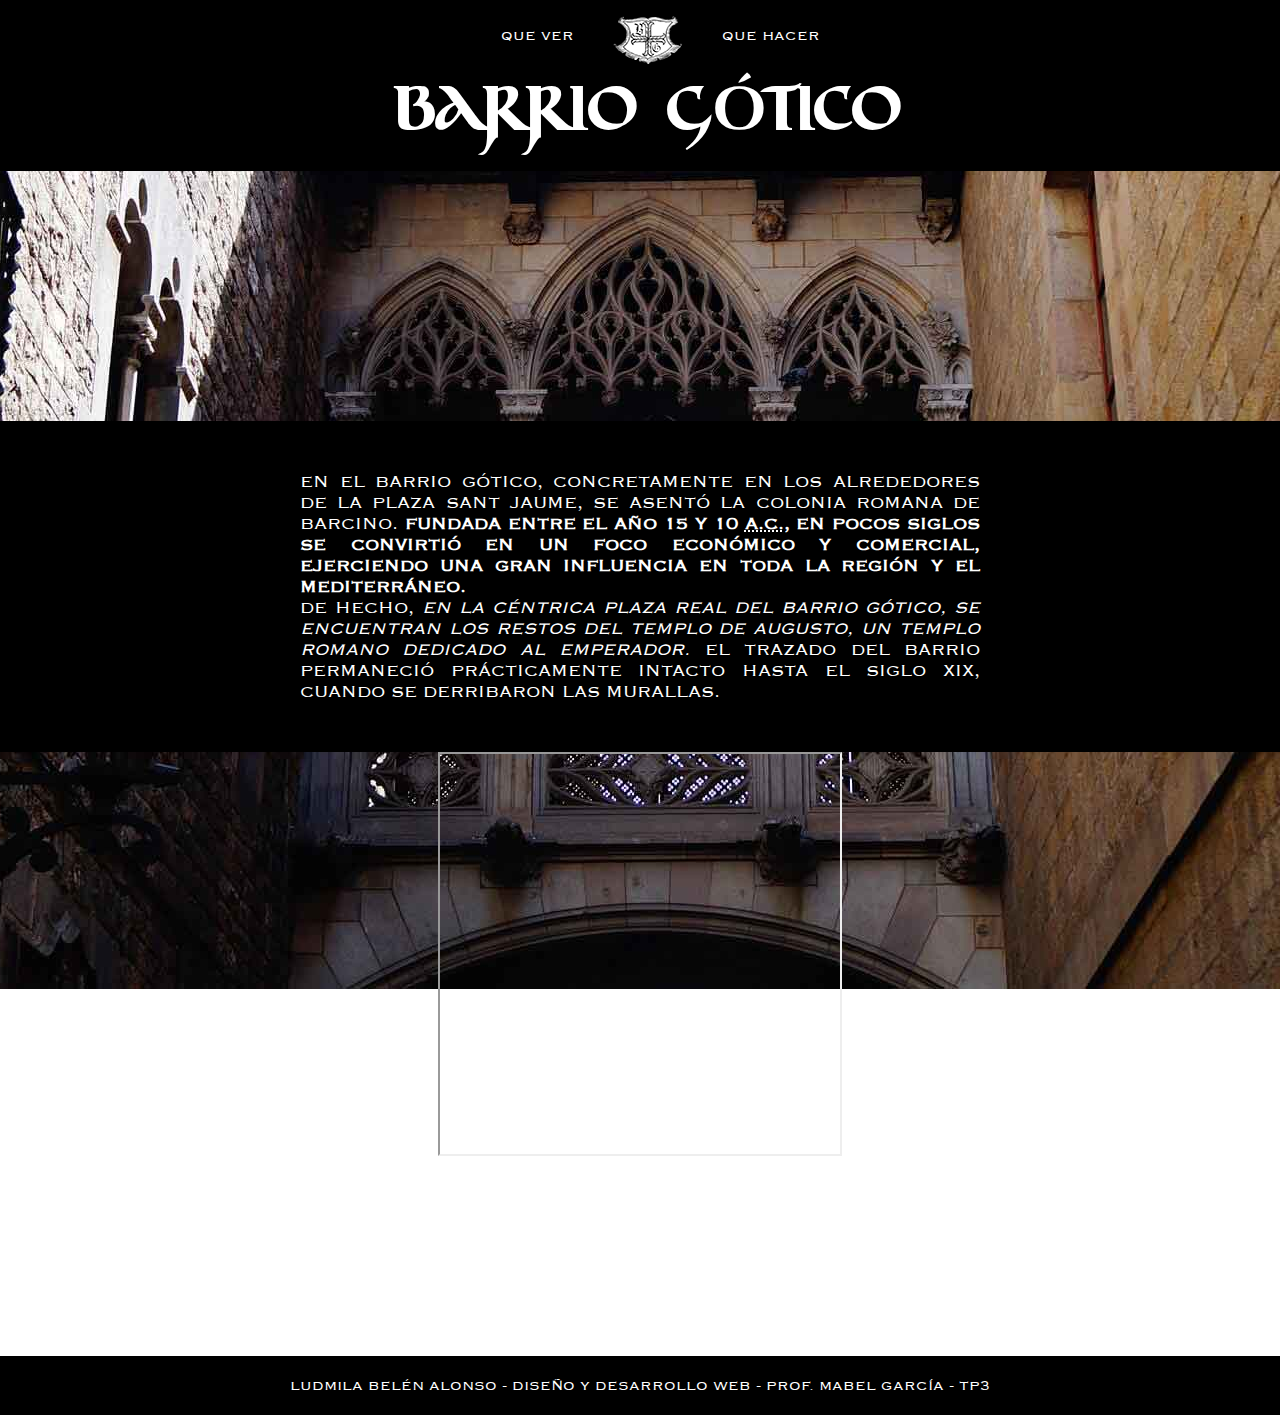
<file: index.html>
<!DOCTYPE html>
<html lang="es">
<head>
    <meta charset="UTF-8">
    <title>Bienvenido al Barrio Gótico</title>
    <link href="https://fonts.googleapis.com/css?family=Cinzel+Decorative&display=swap" rel="stylesheet">
    <link rel="stylesheet" href="style.css">
    <link rel="shortcut icon" href="favicon.ico" type="image/x-icon">
</head>
<body id="home">
    <main>
        <header>
            <nav class="menu">
               <ul>
                   <li><a href="secciones/quever.html">Que Ver</a></li>
                   <li><a href="#" id="inicio">Barrio Gótico</a></li>
                   <li><a href="secciones/quehacer.html">Que hacer</a></li>
               </ul>
            </nav>
            <h1>Barrio Gótico</h1>
        </header>
        <section >
            <article class="seccion">
                    <div>
                        <p id="p1">En el Barrio Gótico, concretamente en los alrededores de la Plaza Sant Jaume, se asentó la colonia romana de Barcino. <strong>Fundada entre el año 15 y 10 <abbr title="antes de Cristo">a.C.</abbr>, en pocos siglos se convirtió en un foco económico y comercial, ejerciendo una gran influencia en toda la región y el Mediterráneo.</strong></p> 
                        <p id="p2">De hecho, <em>en la céntrica Plaza Real del Barrio Gótico, se encuentran los restos del Templo de Augusto, un templo romano dedicado al emperador.</em> El trazado del barrio permaneció prácticamente intacto hasta el siglo XIX, cuando se derribaron las murallas.</p>
                    </div>
                    <div>
                        <iframe width="400" height="400" src="https://www.youtube.com/embed/IF3MSg73sgc" allow="accelerometer; autoplay; encrypted-media; gyroscope; picture-in-picture" allowfullscreen id="video"></iframe>
                    </div>
                    
                    
            </article>
        </section>
    </main>
    <footer class="footer">
        <p><!--Diseñado y desarrollado por--> Ludmila Belén Alonso - Diseño y Desarrollo Web - Prof. Mabel García - TP3 </p>
    </footer>
</body>
</html>
</file>
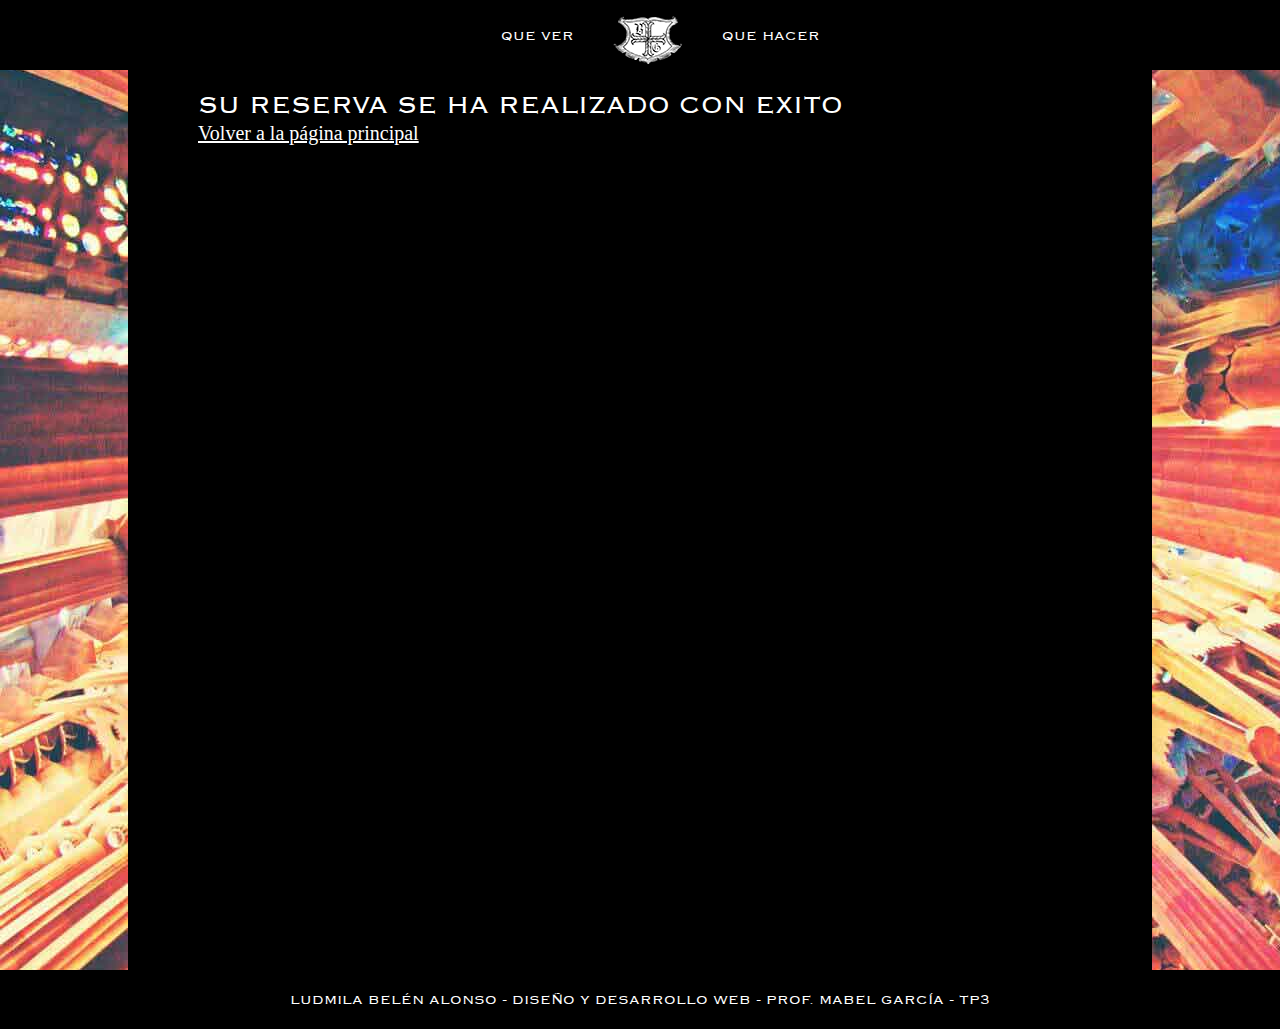
<file: secciones/gracias.html>
<!DOCTYPE html>
<html lang="es">
<head>
    <meta charset="UTF-8">
    <title>Gracias por reservar su actividades en el Barrio Gótico</title>
    <link href="https://fonts.googleapis.com/css?family=Cinzel+Decorative&display=swap" rel="stylesheet"/>
    <link rel="stylesheet" href="../style.css"/>
    <link rel="shortcut icon" href="../favicon.ico" type="image/x-icon">
</head>
<body id="gracias">
    <main>
        <header>
            <nav class="menu">
               <ul>
                   <li><a href="quever.html">Que Ver</a></li>
                   <li><a href="../index.html" id="inicio">Barrio Gótico</a></li>
                   <li><a href="quehacer.html">Que hacer</a></li>
               </ul>
            </nav>
        </header>
        
        <section class="gral">
            <article>
                <div class="encabezado">
                    <h1>Su reserva se ha realizado con exito</h1>
                    <a href="../index.html" class="boton">Volver a la página principal</a>
                </div>
                
            </article>
        </section>
    </main>
    <footer class="footer">
        <p><!--Diseñado y desarrollado por--> Ludmila Belén Alonso - Diseño y Desarrollo Web - Prof. Mabel García - TP3 </p>
    </footer>
</body>
</html>
</file>
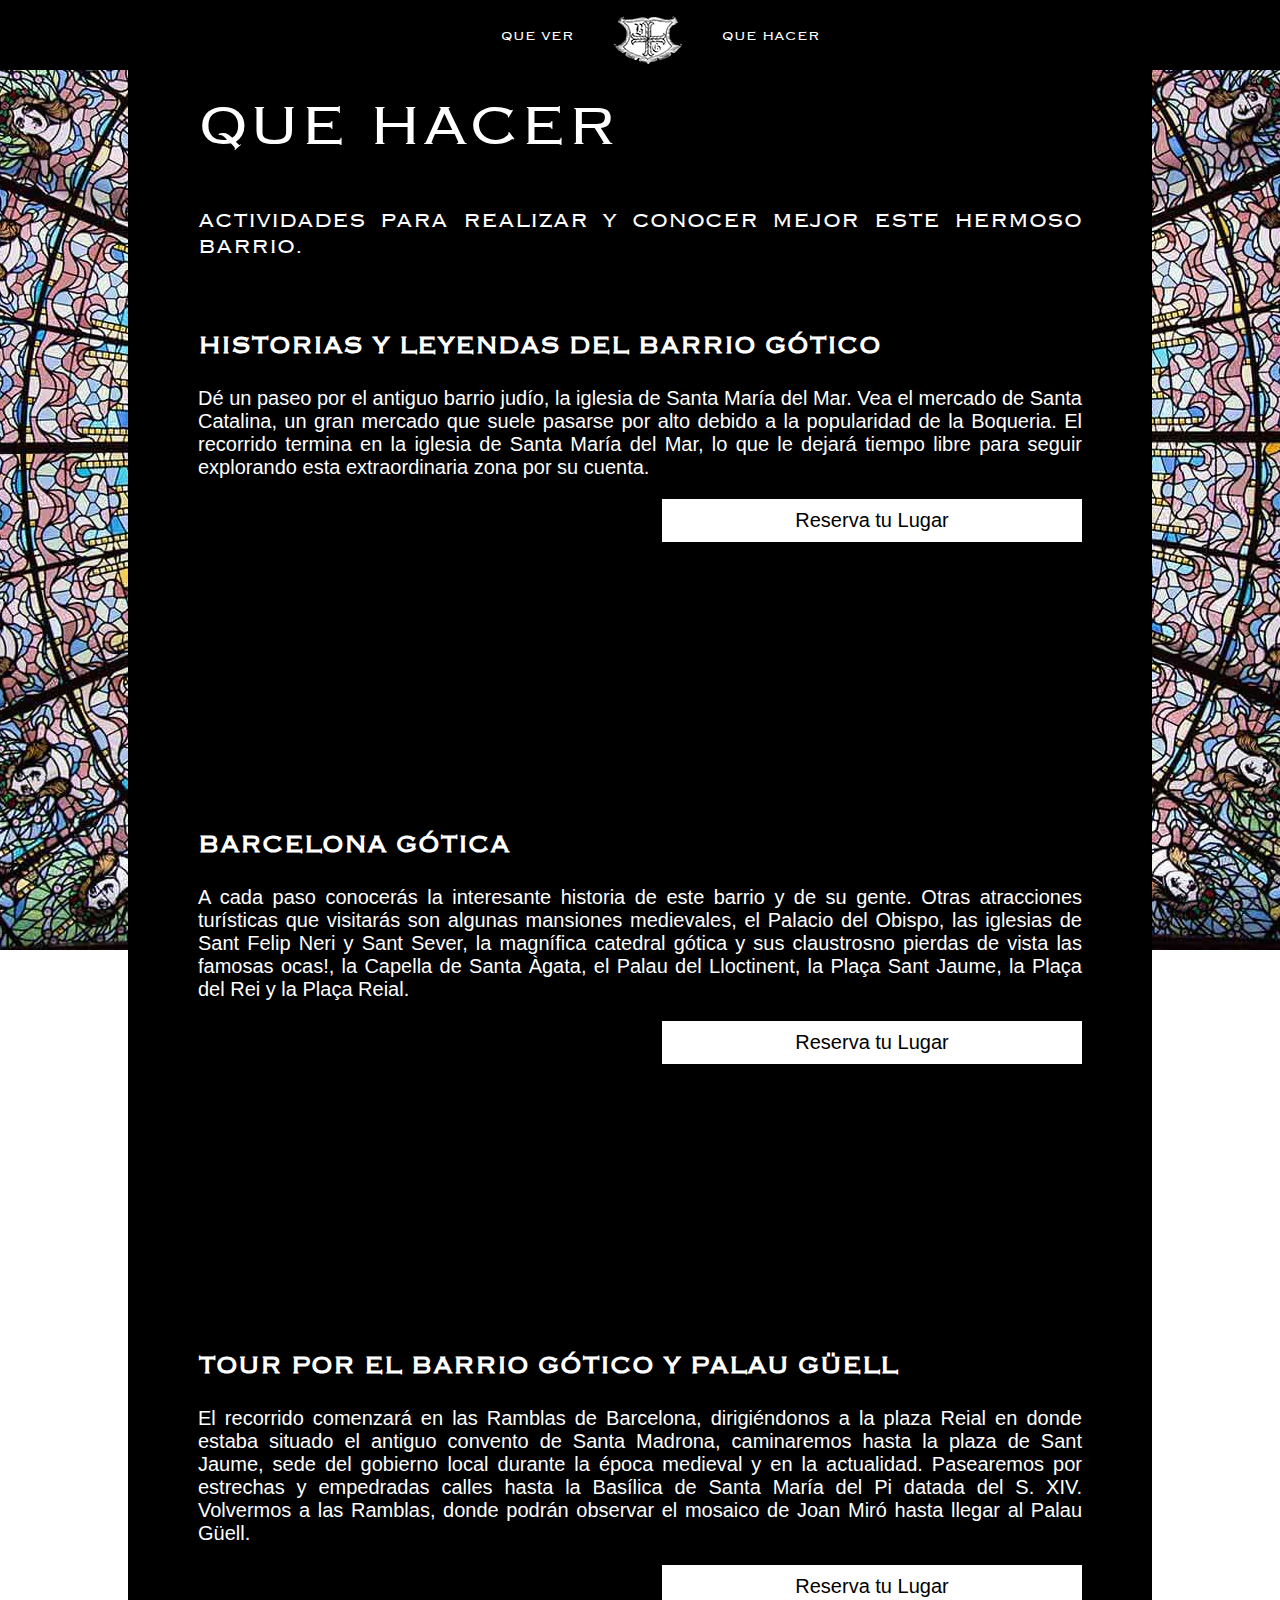
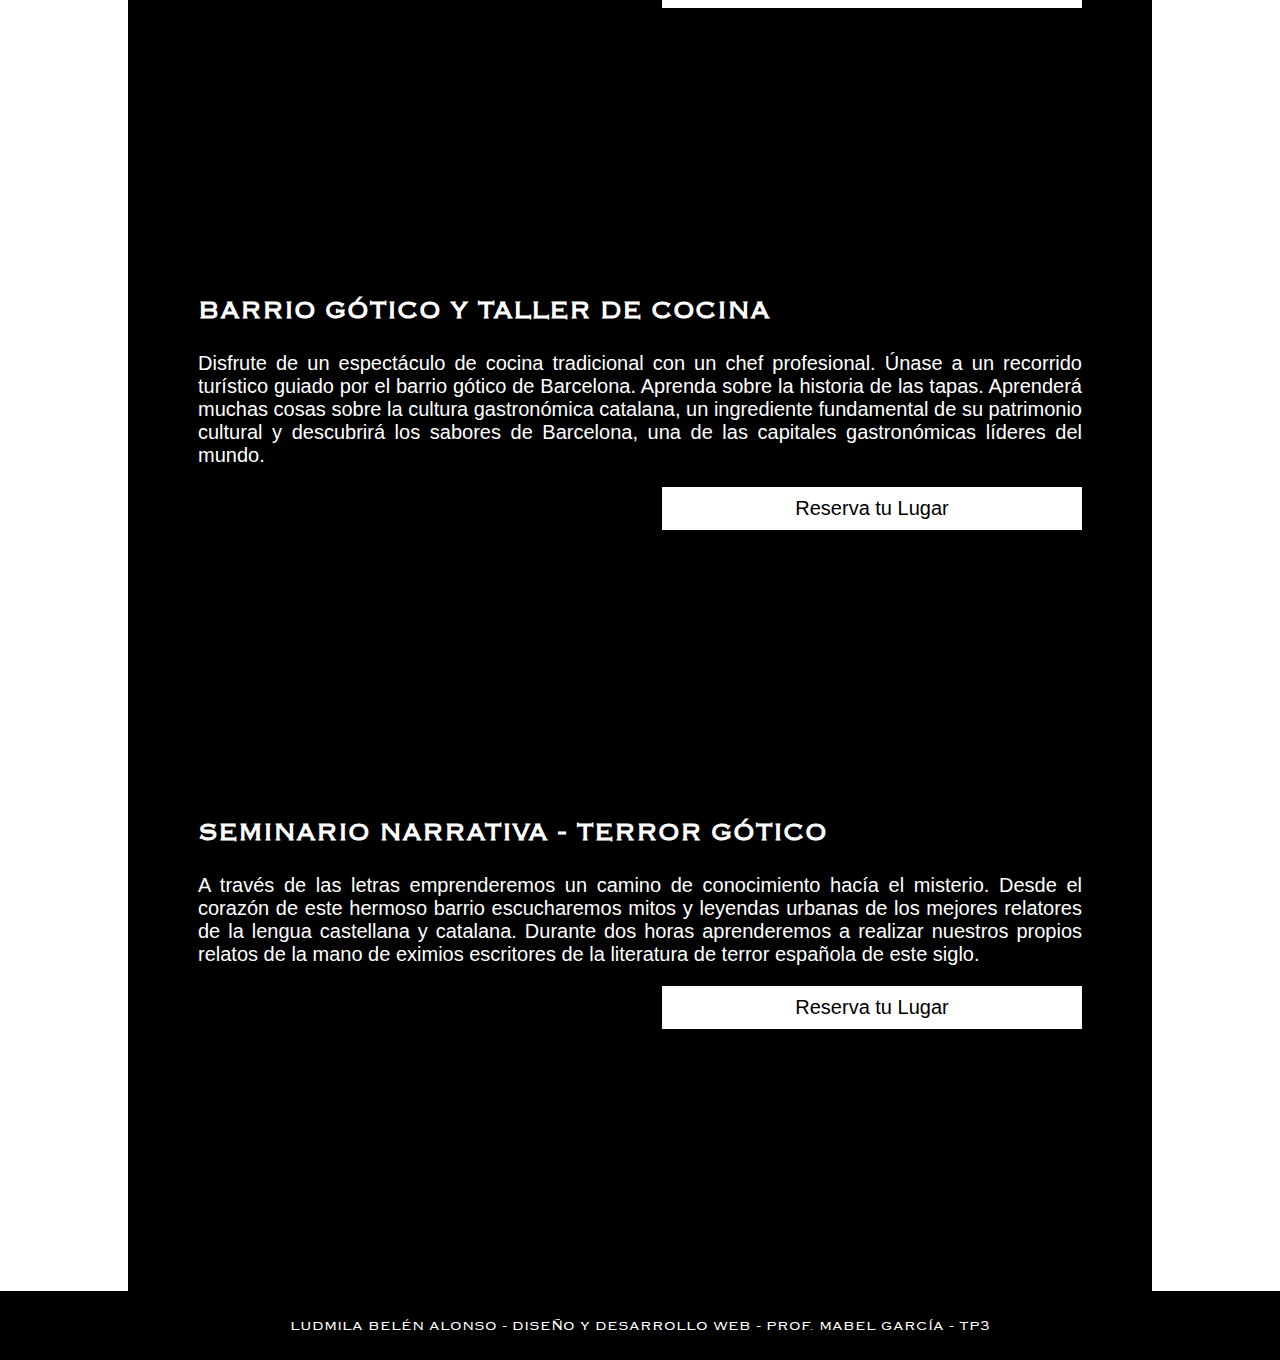
<file: secciones/quehacer.html>
<!DOCTYPE html>
<html lang="es">
<head>
    <meta charset="UTF-8">
    <title>Que hacer en el Barrio Gótico</title>
    <link href="https://fonts.googleapis.com/css?family=Cinzel+Decorative&display=swap" rel="stylesheet">
    <link rel="stylesheet" href="../style.css">
    <link rel="shortcut icon" href="../favicon.ico" type="image/x-icon">
</head>
<body id="quehacer">
    <main>
        <header>
            <nav class="menu">
               <ul>
                   <li><a href="quever.html">Que Ver</a></li>
                   <li><a href="../index.html" id="inicio">Barrio Gótico</a></li>
                   <li><a href="#">Que hacer</a></li>
               </ul>
            </nav>
        </header>
        
        <section class="gral">
            <article>
                <div class="encabezado">
                    <h1>Que Hacer</h1>
                    <p>Actividades para realizar y conocer mejor este hermoso barrio.</p>
                </div>
                <ul>
                    <li>
                        <h2>Historias y leyendas del Barrio Gótico</h2>
                        <p>Dé un paseo por el antiguo barrio judío, la iglesia de Santa María del Mar. Vea el mercado de Santa Catalina, un gran mercado que suele pasarse por alto debido a la popularidad de  la Boqueria. El recorrido termina en la iglesia de Santa María del Mar, lo que le dejará tiempo libre para seguir explorando esta extraordinaria zona por su cuenta.</p>
                        <iframe src="https://www.google.com/maps/embed?pb=!1m18!1m12!1m3!1d2993.5223650038424!2d2.172805715150927!3d41.3844609041399!2m3!1f0!2f0!3f0!3m2!1i1024!2i768!4f13.1!3m3!1m2!1s0x12a4a2f9dd5948f1%3A0xa5f42ac7e48159ae!2sPla%C3%A7a+Nova%2C+5%2C+08002+Barcelona%2C+Espa%C3%B1a!5e0!3m2!1ses-419!2sar!4v1560739019952!5m2!1ses-419!2sar" width="400" height="300" style="border:0" allowfullscreen></iframe> 
                        <a href="reservas.html" class="ancla">Reserva tu Lugar</a>  
                    </li>  
                    <li>
                        <h2>Barcelona gótica</h2>
                        <p>A cada paso conocerás la interesante historia de este barrio y de su gente. Otras atracciones turísticas que visitarás son algunas mansiones medievales, el Palacio del Obispo, las iglesias de Sant Felip Neri y Sant Sever, la magnífica catedral gótica y sus claustrosno pierdas de vista las famosas ocas!, la Capella de Santa Àgata, el Palau del Lloctinent, la Plaça Sant Jaume, la Plaça del Rei y la Plaça Reial.</p>
                        <iframe src="https://www.google.com/maps/embed?pb=!1m18!1m12!1m3!1d2993.609855894676!2d2.175420215150834!3d41.38256040425775!2m3!1f0!2f0!3f0!3m2!1i1024!2i768!4f13.1!3m3!1m2!1s0x12a4a2f8eff7b0a1%3A0xb45b5355dfa3420f!2sCarrer+de+la+Ciutat%2C+3%2C+08002+Barcelona%2C+Espa%C3%B1a!5e0!3m2!1ses-419!2sar!4v1560739109717!5m2!1ses-419!2sar" width="400" height="300" style="border:0" allowfullscreen></iframe> 
                        <a href="reservas.html" class="ancla">Reserva tu Lugar</a> 
                    </li>
                    <li>
                        <h2>Tour por el Barrio Gótico  y Palau Güell</h2>
                        <p>El recorrido comenzará en las Ramblas de Barcelona, dirigiéndonos a la plaza Reial en donde estaba situado el antiguo convento de Santa Madrona, caminaremos hasta la plaza de Sant Jaume, sede del gobierno local durante la época medieval y en la actualidad. Pasearemos por estrechas y empedradas calles hasta la Basílica de Santa María del Pi datada del S. XIV. Volvermos a las Ramblas, donde podrán observar el mosaico de Joan Miró hasta llegar al Palau Güell.</p>
                        <iframe src="https://www.google.com/maps/embed?pb=!1m18!1m12!1m3!1d2993.6589515500727!2d2.170641015150847!3d41.38149390432403!2m3!1f0!2f0!3f0!3m2!1i1024!2i768!4f13.1!3m3!1m2!1s0x12a4a258081714c9%3A0x24bef7ac8842bdc4!2sLa+Rambla%2C+Barcelona%2C+Espa%C3%B1a!5e0!3m2!1ses-419!2sar!4v1560739184564!5m2!1ses-419!2sar" width="400" height="300" style="border:0" allowfullscreen></iframe>  
                        <a href="reservas.html" class="ancla">Reserva tu Lugar</a>
                    </li>
                    <li>
                        <h2>Barrio Gótico y taller de cocina</h2>
                        <p>Disfrute de un espectáculo de cocina tradicional con un chef profesional. Únase a un recorrido turístico guiado por el barrio gótico de Barcelona. Aprenda sobre la historia de las tapas. Aprenderá muchas cosas sobre la cultura gastronómica catalana, un ingrediente fundamental de su patrimonio cultural y descubrirá los sabores de Barcelona, una de las capitales gastronómicas líderes del mundo. </p>  
                        <iframe src="https://www.google.com/maps/embed?pb=!1m18!1m12!1m3!1d2993.7171514601873!2d2.1723758151507653!3d41.380229604402395!2m3!1f0!2f0!3f0!3m2!1i1024!2i768!4f13.1!3m3!1m2!1s0x12a4a257f84addd5%3A0x73ba42ecefb3d2d5!2sPla%C3%A7a+Reial%2C+3%2C+08002+Barcelona%2C+Espa%C3%B1a!5e0!3m2!1ses-419!2sar!4v1560739252076!5m2!1ses-419!2sar" width="400" height="300" style="border:0" allowfullscreen></iframe>
                        <a href="reservas.html" class="ancla">Reserva tu Lugar</a>
                    </li>
                    <li>
                        <h2>Seminario Narrativa - Terror Gótico</h2>
                        <p>A través de las letras emprenderemos un camino de conocimiento hacía el misterio. Desde el corazón de este hermoso barrio escucharemos mitos y leyendas urbanas de los mejores relatores de la lengua castellana y catalana. Durante dos horas aprenderemos a realizar nuestros propios relatos de la mano de eximios escritores de la literatura de terror española de este siglo.</p>
                        <iframe src="https://www.google.com/maps/embed?pb=!1m18!1m12!1m3!1d1662.4831368936495!2d2.1773524309528045!3d41.378553027313686!2m3!1f0!2f0!3f0!3m2!1i1024!2i768!4f13.1!3m3!1m2!1s0x12a4a256f6edcdd1%3A0x957c1799400745bc!2sFederal+Cafe+Gotic!5e0!3m2!1ses-419!2sar!4v1560739552694!5m2!1ses-419!2sar" width="400" height="300" style="border:0" allowfullscreen></iframe>  
                        <a href="reservas.html" class="ancla">Reserva tu Lugar</a>
                    </li>
                </ul>
              
            </article>
        </section>
    </main>
    <footer class="footer">
        <p><!--Diseñado y desarrollado por--> Ludmila Belén Alonso - Diseño y Desarrollo Web - Prof. Mabel García - TP3 </p>
    </footer>
</body>
</html>
</file>
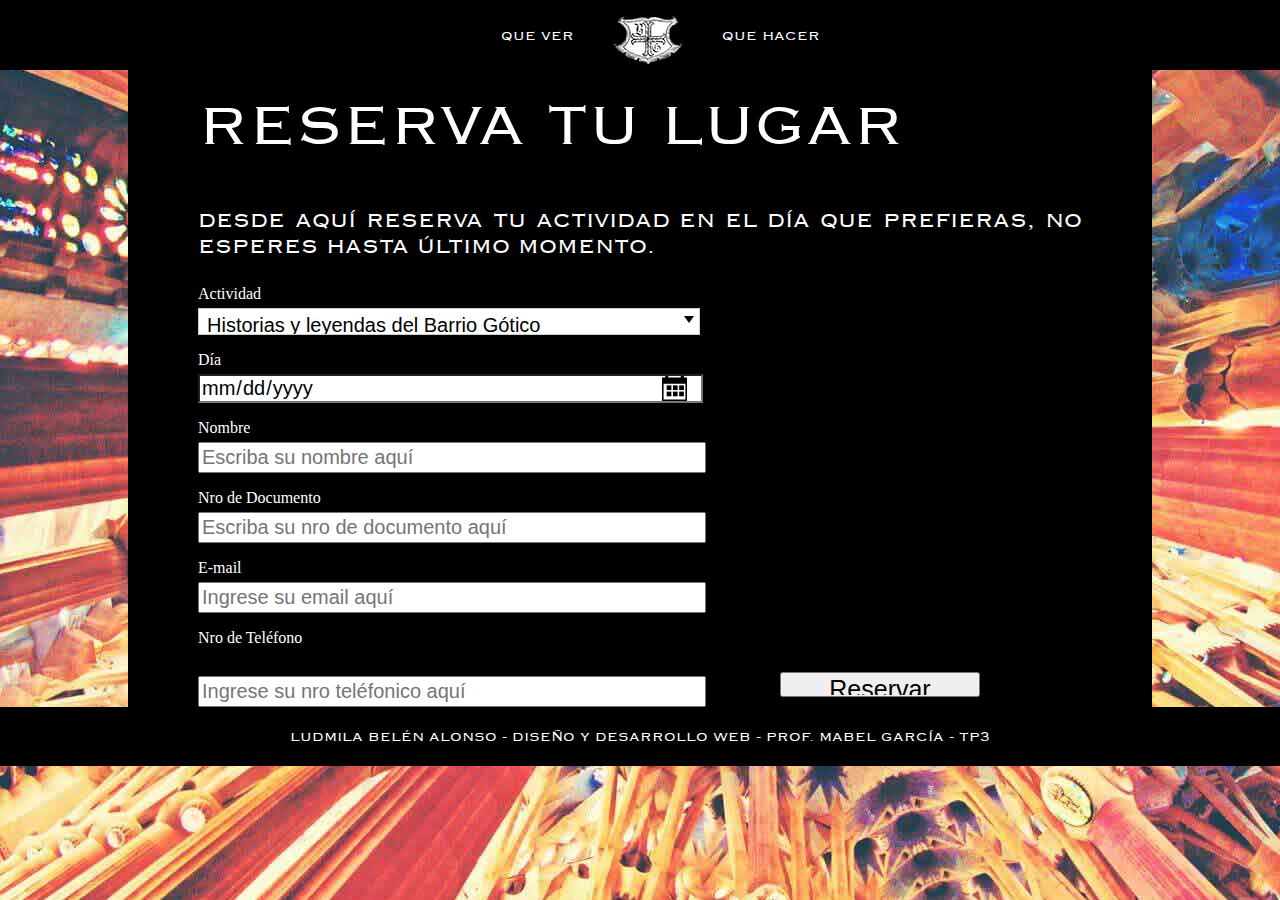
<file: secciones/reservas.html>
<!DOCTYPE html>
<html lang="es">
<head>
    <meta charset="UTF-8">
    <title>Reservas de actividades del Barrio Gótico</title>
    <link href="https://fonts.googleapis.com/css?family=Cinzel+Decorative&display=swap" rel="stylesheet"/>
    <link rel="stylesheet" href="../style.css"/>
    <link rel="shortcut icon" href="../favicon.ico" type="image/x-icon">
</head>
<body id="reservas">
    <main>
        <header>
            <nav class="menu">
               <ul>
                   <li><a href="quever.html">Que Ver</a></li>
                   <li><a href="../index.html" id="inicio">Barrio Gótico</a></li>
                   <li><a href="quehacer.html">Que hacer</a></li>
               </ul>
            </nav>
        </header>
        
        <section class="gral">
            <article>
                <div class="encabezado">
                    <h1>Reserva tu Lugar</h1>
                    <p>Desde aquí reserva tu actividad en el día que prefieras, no esperes hasta último momento.</p>
                </div>
                <form action="gracias.html" method="get">
                    <p>Actividad</p>
                    <div class="select">
                        <select name="actividad">
                              <option value="Historias y leyendas del Barrio Gótico">Historias y leyendas del Barrio Gótico</option>
                              <option value="Barcelona gótica">Barcelona gótica</option><option value="our por el Barrio Gótico  y Palau Güell">Tour por el Barrio Gótico  y Palau Güell</option>
                              <option value="Barrio Gótico y taller de cocina">Barrio Gótico y taller de cocina</option>
                              <option value="Seminario Narrativa - Terror Gótico">Seminario Narrativa - Terror Gótico</option>
                        </select>
                    </div>
                    
                    <p>Día</p>
                    <input type="date" name="fecha" min="2019-07-01" max="2019-12-31" class="datepicker" data-date-format="dd/mm/yyyy">
                    
                    <p>Nombre</p>
                    <input type="text" name="nombre" placeholder="Escriba su nombre aquí" required>
                    
                    <p>Nro de Documento</p>
                    <input type="text" name="documento" placeholder="Escriba su nro de documento aquí" required>
                    
                    <p>E-mail</p>
                    <input type="email" name="email" placeholder="Ingrese su email aquí">
                    
                    <p>Nro de Teléfono</p>
                    <input type="text" name="telefono" placeholder="Ingrese su nro teléfonico aquí">
                    
                    <input type="submit" value="Reservar" class="boton">
                    
                </form>
             
            </article>
        </section>
    </main>
    <footer class="footer">
        <p><!--Diseñado y desarrollado por--> Ludmila Belén Alonso - Diseño y Desarrollo Web - Prof. Mabel García - TP3 </p>
    </footer>
</body>
</html>
</file>
<file: style.css>
/*Declaración Font Face -- Tipografía Especifica*/
@font-face{
    font-family: barriogotico;
    src:url(font/mediteran.woff);
    src:url(font/mediteran.woff2);
    src:url(font/mediteran.otf);
    src:url(font/mediteran.ttf);
    src:url(font/mediteran.ttf);
}

@font-face{
    font-family: copperplate;
    src:url(font/copperplatelight.woff);
    src:url(font/copperplatelight.woff2);
    src:url(font/copperplatelight.otf);
    src:url(font/copperplatelight.ttf);
    src:url(font/copperplatelight.ttf);
}

/******************** NAV *****************************/
#inicio{
    font-size: 0;
    background-image: url(img/logoBG.png);
    background-position: center;
    background-repeat: no-repeat;
    padding: 40px;
    margin-left: 30px;
    margin-right: 30px;
}

.menu {
    background-color: #000000;
    padding: 10px;
    margin-top: 0;
}

.menu ul {
    text-align: center;
}

.menu li{
    display: inline-block;
}

.menu a {
    text-decoration: none;
    font-size: 16px;
}

.menu ul{
    align-items: center;
}

/***********************Footer***********************/

#home footer {
    margin-top: 150px;
}

.footer, #quehacer .footer p {
    background-color: #000000;
    padding: 5px;
    text-align: center;
}

/************  Home *********************************/
#home {
    background-image: url(img/bkgHome.jpg);
    background-position: center;
    background-repeat: no-repeat;
    background-attachment: fixed;
    display: block;
    margin:0;
}

/*Tipografía y estilos del nombre del barrio*/
#home h1{
    font-family: barriogotico, 'Cinzel Decorative', serif;
    font-size: 60px;
    padding-left: 20px;
    /*margin-top: 10px;*/
    margin: auto;
    background-color: #000000;
    padding-bottom: 20px;
    text-align: center;
}


/**Corte Negro central - bkg y p**/

.seccion {
    margin-top: 200px;
    padding-bottom: 50px;
    padding-top: 50px;
}

#home .seccion p {
    background-color: #000000;
    margin: auto;
    font-size: 20px;
    text-align: justify;
    padding-left: 300px;
    padding-right: 300px;    
}

#p1 {
   padding-top: 50px;
}

#p2 {
    padding-bottom: 50px;
}

#video {
    display: block;
    margin: auto;
}

/******************** Que Ver***********************/

#quever {
    background-image: url(img/bkgPuntosDeInteres.jpg);
    background-position: center;
    background-repeat: no-repeat;
    background-attachment: fixed;
    display: block;
    margin:0;
}

/** Espacio entre volver al inicio y la imagen **/
#plazasj img {
    margin-top: 20px;
}

/*menu de los puntos de interes*/
#menulugares li {
    display: inline-block;
    padding: 18px 18px 0;  
}

#menulugares {
    width: 700px;
    margin: auto;
}

#menulugares a {
    text-decoration: none;
}

#menulugares a:hover {
    color:#fef5b2;
}

/**Alineacion de los puntos de interes*/
#lugares {
    padding-bottom: 70px;
}

#lugares li {
    padding-bottom: 40px;
}

#lugares h2 {
    font-size: 25px;
    margin-top: 0;
}

#lugares p {
    font-size: 18px;
}

/** Flotaciones **/

.left {
    float: left;
    width: 400px;
    margin-right: 30px;
    text-align: right;
    padding-right: 5px;
}

.rigth {
    float:right;
    width: 455px
}

 #catedral, #bisbe, #plazareal, #plazarey, #plazanova, #museo  {
    overflow: hidden;
}

/** Cajas para las imagenes para igualar el alto**/
.img {
    height: 225px;
    overflow: hidden;
}

/*********************** Que hacer ********************/

#quehacer {
    background-image: url(img/bkgAct.jpg);
    background-position: center;
    background-repeat: no-repeat;
    background-attachment: fixed;
    display: block;
    margin:0;
}

#quehacer h2 {
    text-align: left;
}

#quehacer p {
    text-align: justify;
}

/** mod del ancla que lleva al form **/
a[href="reservas.html"] {
    text-decoration: none;
    background-color: #ffffff;
    color:#000000;
    padding: 10px;
    float: right;
    width: 400px;
    text-align: center;
}

a[href="reservas.html"]:hover{
    background-color: #09d1a2;
}


/*************************Reservas******************/

#reservas, #gracias {
    background-image: url(img/bkgReservas.jpg);
    background-repeat: no-repeat;
    background-attachment: fixed;
    display: block;
    margin:0;
}

#reservas form p {
    text-align: left;
    padding-left: 70px;
    margin-bottom: 5px;
}

.select, input {
    margin-left: 70px;
    width: 500px;
    height: 25px;
    font-family: violina, helvetica, arial, sans-serif;
    font-size: 20px;
}

/**Boton**/
.boton { 
    color: #000000;
    margin-top: 20px;
    width: 200px;
    font-size: 25px;
}

/**mod de los estilos por defecto en el combo desplegable**/
.select {
  position: relative;
  border: 1px solid #ccc;
  line-height: 20px;
  overflow: hidden;
  background-color: #fff;
}
  .select:before {
    content: '';
    position: absolute;
    right: 5px;
    top: 7px;
    width: 0;
    height: 0;
    border-style: solid;
    border-width: 7px 5px 0 5px;
    border-color: #000000 transparent transparent transparent;
    z-index: 5;
    pointer-events: none;
  }
  .select select {
    padding: 5px 8px;
    width: 130%;
    border: none;
    box-shadow: none;
    background-color: transparent;
    background-image: none;
    appearance: none;
  }


/** mod del estilo del input date**/
input[type="date"] {
    background:#fff url(img/calendario.svg)  97% 50% no-repeat ;
    font-size: 20px;
}

input[type="date"]::-webkit-inner-spin-button {
    display: none;
}

input[type="date"]::-webkit-calendar-picker-indicator {
    opacity: 0;
}

/*******************Gracias*************************/
#gracias .gral{
    height: 900px;
}

#gracias h1 {
    font-size: 30px;
}

a[href="../index.html"]{    
    color: #ffffff;
    font-size: 20px;
    padding-left: 70px
}

/************ Contenido ****************************/

/**Tipografias Parrafos**/
input[placeholder], .gral li, select, #boton {
    font-family: violina, helvetica, arial, sans-serif;
    font-size: 20px;
}

/**body**/
.gral {
    width: 1024px;
    background-color: #000000;
    margin: auto;
}

.gral h1, .gral ul {
    margin: 0;
}


/**Tipografia general**/
.menu a, #home p, .footer p, .gral h1, .gral h2, .encabezado p {
    font-family: copperplate, Times, serif;
    text-transform: uppercase;
}

/*.seccion p,*/ 
h1, a, #quehacer .footer p, .footer p, .gral h1, .gral h2, p {
    color: #ffffff;
}

/**Encabezado de Article**/
.encabezado h1 { 
    font-size: 70px;
}

.encabezado p {
    font-size: 25px;
}

.encabezado p, .encabezado h1 {
    font-weight: lighter;
    text-align: justify;
    padding: 20px 70px 0 70px;
}

/**Padding gral**/
.gral ol, .gral ul {
    padding: 20px 70px 0 70px;
    margin-bottom: 0;
}
</file>
